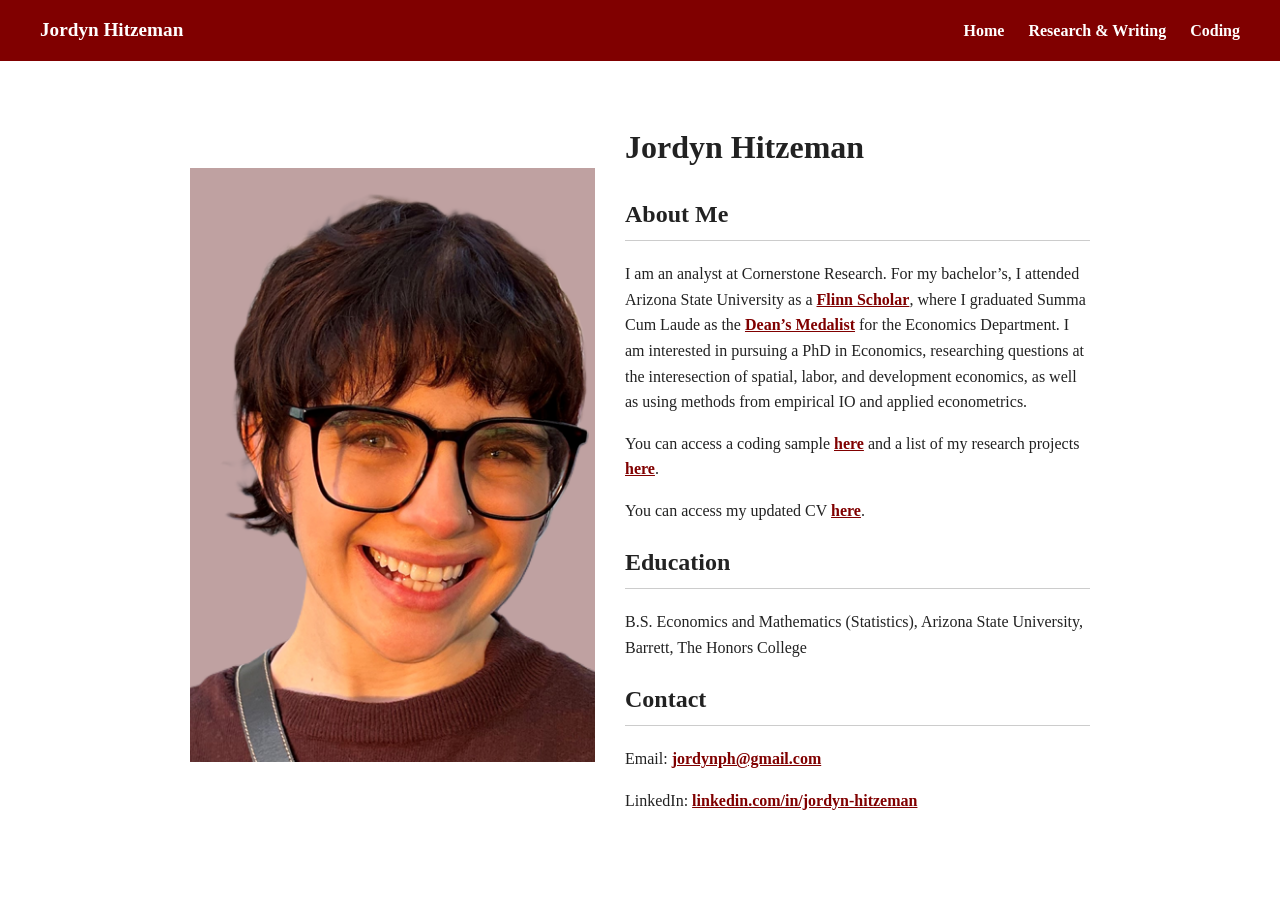
<file: index.html>
<!DOCTYPE html>
<html>
<head>
  <title>Jordyn Hitzeman</title>
  <link rel="stylesheet" href="style.css">
  <meta name="viewport" content="width=device-width, initial-scale=1.0">
  <meta name="description" content="Personal website of Jordyn Hitzeman, an economic consultant based in Chicago.">
</head>
<body>
<header class="topbar">
  <span class="brand">Jordyn Hitzeman</span>
  <nav>
    <a href="index.html">Home</a>
    <a href="research.html">Research & Writing</a>
    <a href="coding.html">Coding</a>
  </nav>
</header>
  <div class="container">
  <div class="profile">
    <img src="photo.png" alt="Jordyn Hitzeman" class="photo">
    <div class="about">
      <h1>Jordyn Hitzeman</h1>  
      <h2>About Me</h2>
      <p>I am an analyst at Cornerstone Research. For my bachelor’s, I attended Arizona State University as a <a href="https://www.flinn.org/flinn-scholars/">Flinn Scholar</a>, where I graduated Summa Cum Laude as the <a href="https://news.asu.edu/20250505-sun-devil-community-college-liberal-arts-and-sciences-honors-outstanding-grads-spring-2025">Dean’s Medalist</a> for the Economics Department. I am interested in pursuing a PhD in Economics, researching questions at the interesection of spatial, labor, and development economics, as well as using methods from empirical IO and applied econometrics.</p>
      <p>You can access a coding sample <a href="coding.html">here</a> and a list of my research projects <a href="research.html">here</a>.</p>
      <p>You can access my updated CV <a href="Jordyn_Hitzeman_CV.pdf">here</a>.</p>
      <h2>Education</h2>
      <p>B.S. Economics and Mathematics (Statistics), Arizona State University, Barrett, The Honors College</p>  
      <h2>Contact</h2>
      <p>Email: <a href="mailto:jordynph@gmail.com">jordynph@gmail.com</a></p>
      <p>LinkedIn: <a href="https://www.linkedin.com/in/jordyn-hitzeman">linkedin.com/in/jordyn-hitzeman</a></p>
    </div>
  </div>
</body>
</html>
</file>
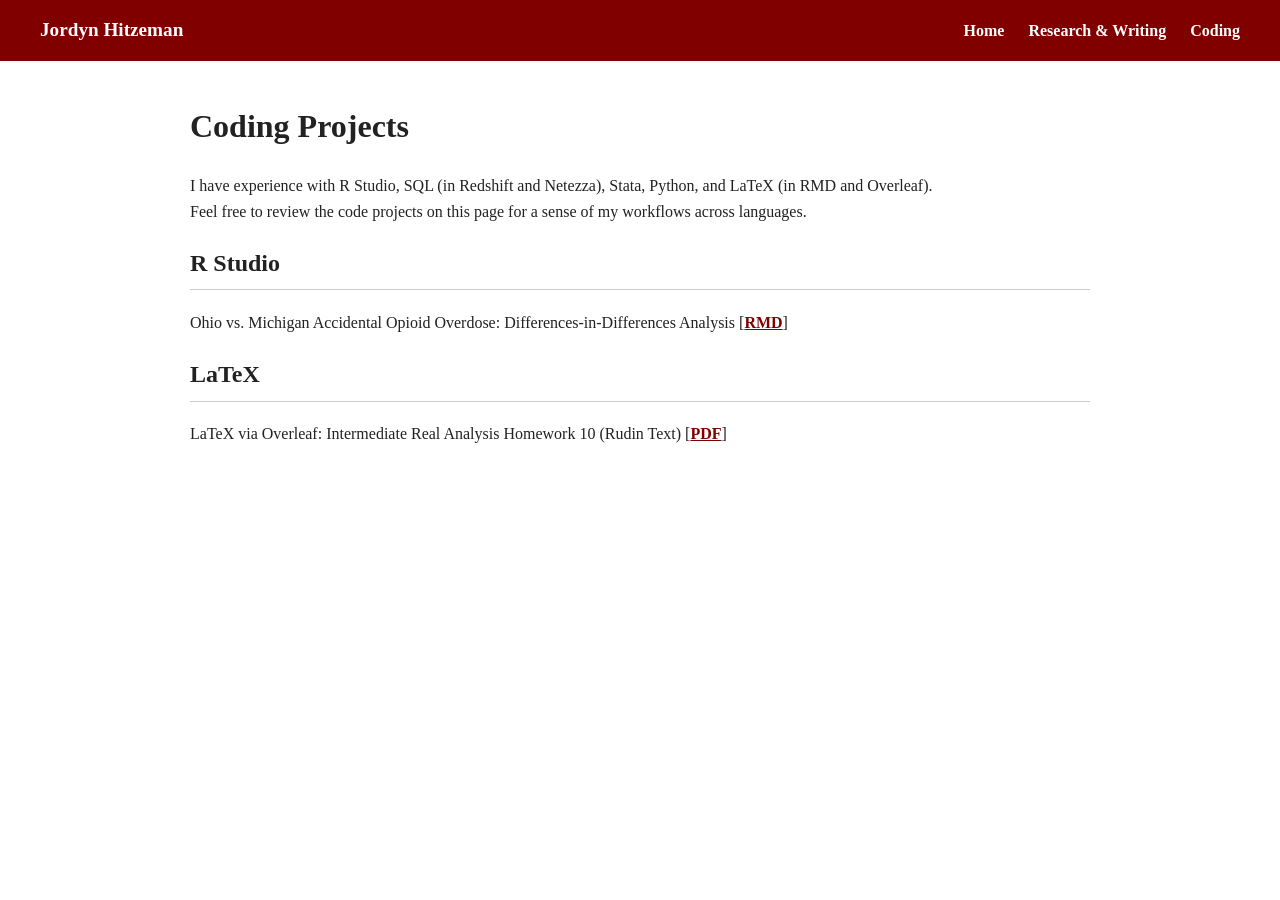
<file: coding.html>
<!DOCTYPE html>
<html>
<head>
  <title>Coding — Jordyn Hitzeman</title>
  <link rel="stylesheet" href="style.css">
</head>
<body>
<header class="topbar">
  <span class="brand">Jordyn Hitzeman</span>
  <nav>
    <a href="index.html">Home</a>
    <a href="research.html">Research & Writing</a>
    <a href="coding.html">Coding</a>
  </nav>
</header>
  <div class="container">

  <h1>Coding Projects</h1>
  I have experience with R Studio, SQL (in Redshift and Netezza), Stata, Python, and LaTeX (in RMD and Overleaf).<br>Feel free to review the code projects on this page for a sense of my workflows across languages.
  
  <h2>R Studio</h2>
  <p>Ohio vs. Michigan Accidental Opioid Overdose: Differences-in-Differences Analysis [<a href="R Code Sample.pdf">RMD</a>]</p>

  <h2>LaTeX</h2>
  <p>LaTeX via Overleaf: Intermediate Real Analysis Homework 10 (Rudin Text) [<a href="MAT_472_HW_10.pdf">PDF</a>]</p>
  
</body>
</html>
</file>
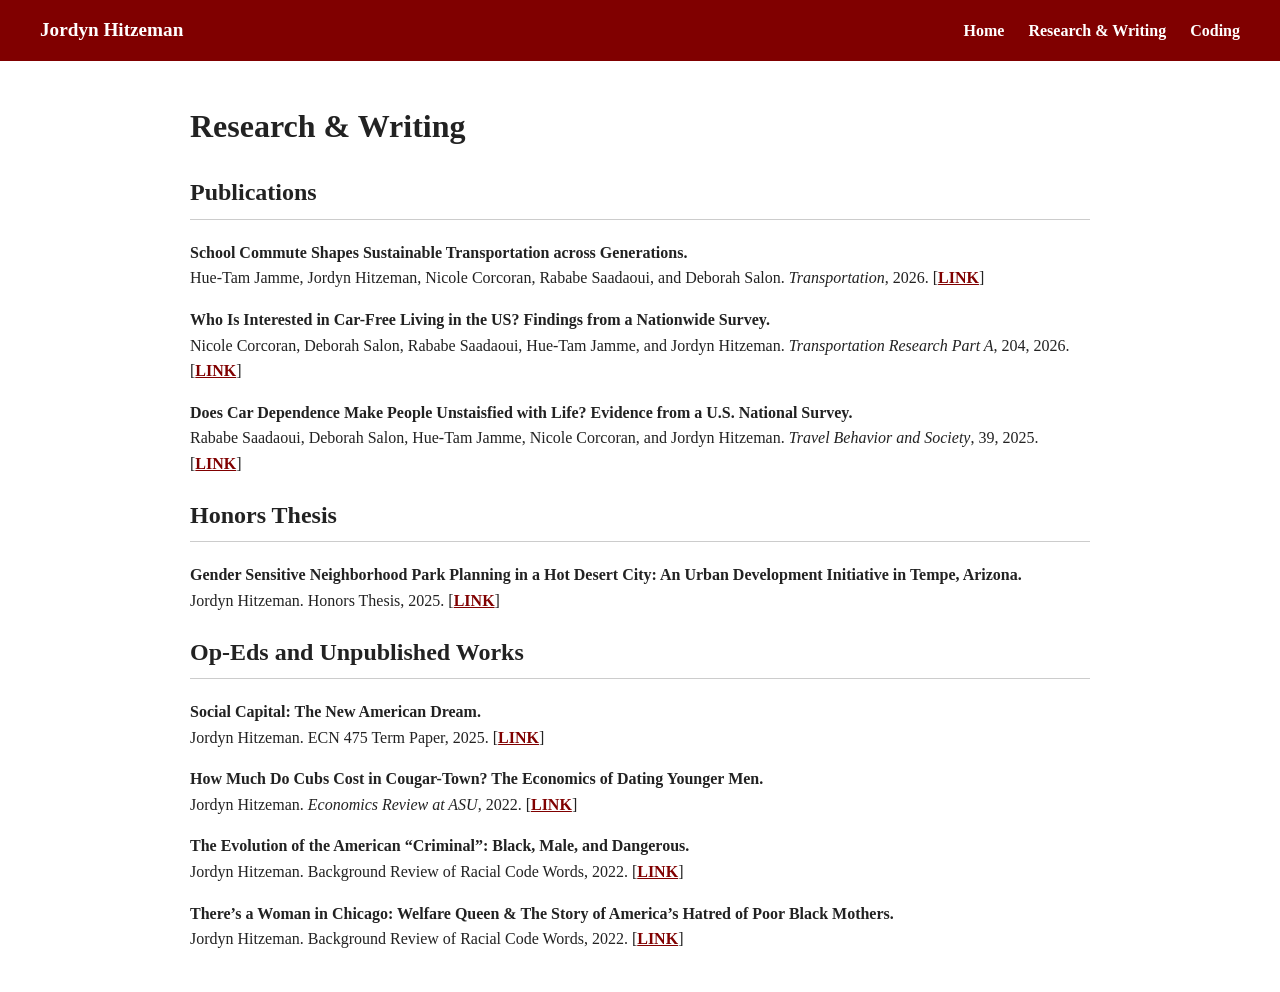
<file: research.html>
<!DOCTYPE html>
<html>
<head>
  <title>Research — Jordyn Hitzeman</title>
  <link rel="stylesheet" href="style.css">
</head>
<body>
<header class="topbar">
  <span class="brand">Jordyn Hitzeman</span>
  <nav>
    <a href="index.html">Home</a>
    <a href="research.html">Research & Writing</a>
    <a href="coding.html">Coding</a>
  </nav>
</header>
  <div class="container">

  <h1>Research & Writing</h1>

  <h2>Publications</h2>
  <p><strong>School Commute Shapes Sustainable Transportation across Generations.</strong><br>
  Hue-Tam Jamme, Jordyn Hitzeman, Nicole Corcoran, Rababe Saadaoui, and Deborah Salon. <em>Transportation</em>, 2026. [<a href="https://link.springer.com/article/10.1007/s11116-026-10727-9">LINK</a>]</p>

  <p><strong>Who Is Interested in Car-Free Living in the US? Findings from a Nationwide Survey.</strong><br>
  Nicole Corcoran, Deborah Salon, Rababe Saadaoui, Hue-Tam Jamme, and Jordyn Hitzeman. <em>Transportation Research Part A</em>, 204, 2026. [<a href="https://www.sciencedirect.com/science/article/abs/pii/S0965856425003891">LINK</a>]</p>

  <p><strong>Does Car Dependence Make People Unstaisfied with Life? Evidence from a U.S. National Survey.</strong><br>
  Rababe Saadaoui, Deborah Salon, Hue-Tam Jamme, Nicole Corcoran, and Jordyn Hitzeman. <em>Travel Behavior and Society</em>, 39, 2025. [<a href="https://www.sciencedirect.com/science/article/abs/pii/S2214367X24002175">LINK</a>]</p>

  <h2>Honors Thesis</h2>
  <p><strong>Gender Sensitive Neighborhood Park Planning in a Hot Desert City: An Urban Development Initiative in Tempe, Arizona.</strong><br>
  Jordyn Hitzeman. Honors Thesis, 2025. [<a href="Honors Thesis.pdf">LINK</a>]</p>

  <h2>Op-Eds and Unpublished Works</h2>
  <p><strong>Social Capital: The New American Dream.</strong><br>
  Jordyn Hitzeman. ECN 475 Term Paper, 2025. [<a href="Social Capital.pdf">LINK</a>]</p>

  <p><strong>How Much Do Cubs Cost in Cougar-Town? The Economics of Dating Younger Men.</strong><br>
  Jordyn Hitzeman. <em>Economics Review at ASU</em>, 2022. [<a href="https://raghavwarrier9.wixsite.com/econreviewasu/post/how-much-do-cubs-cost-in-cougar-town-the-economics-of-dating-younger-men">LINK</a>]</p>

  <p><strong>The Evolution of the American “Criminal”: Black, Male, and Dangerous.</strong><br>
  Jordyn Hitzeman. Background Review of Racial Code Words, 2022. [<a href="Criminal Synthesis.pdf">LINK</a>]</p>

  <p><strong>There’s a Woman in Chicago: Welfare Queen & The Story of America’s Hatred of Poor Black Mothers.</strong><br>
  Jordyn Hitzeman. Background Review of Racial Code Words, 2022. [<a href="Welfare Queen.pdf">LINK</a>]</p>
  
</body>
</html>
</file>
<file: style.css>
body {
  font-family: Georgia, serif;
  line-height: 1.6;
  color: #222;
  margin: 0;
}

.container {
  max-width: 900px;
  margin: 40px auto;
  padding: 0 40px;
}

.topbar {
  background-color: maroon;
  color: white;
  display: flex;
  justify-content: space-between;
  align-items: center;
  padding: 15px 40px;
}

.brand {
  font-weight: bold;
  font-size: 1.2em;
}

.topbar nav a {
  color: white;
  font-weight: bold;
  text-decoration: none;
  margin-left: 20px;
}

h2 {
  margin-top: 0.8em;
  border-bottom: 1px solid #ccc;
  padding-bottom: 0.3em;
}

a {
  color: maroon;
  font-weight: bold;
}

.profile {
  display: flex;
  align-items: center;
  gap: 30px;
  margin-bottom: 2em;
}

.photo {
  width: 45%;
  height: 66vh;
  object-fit: cover;
}

.about {
  flex: 1;
}

@media (max-width: 600px) {
  .container {
    padding: 0 15px;
    margin: 20px auto;
  }

  .profile {
    flex-direction: column;
    align-items: center;
    gap: 20px;
  }

  .photo {
    width: 100%;
    height: auto;
    max-height: none;
    object-fit: contain;
    object-position: center;
    border-right: none;
    border-bottom: none;
  }

  .about {
    width: 100%;
  }

  .topbar {
    flex-direction: column;
    gap: 12px;
    padding: 15px;
  }

  .topbar nav {
    display: flex;
    flex-wrap: wrap;
    justify-content: center;
    gap: 12px;
  }

  .topbar nav a {
    margin-left: 0;
  }
}
</file>
